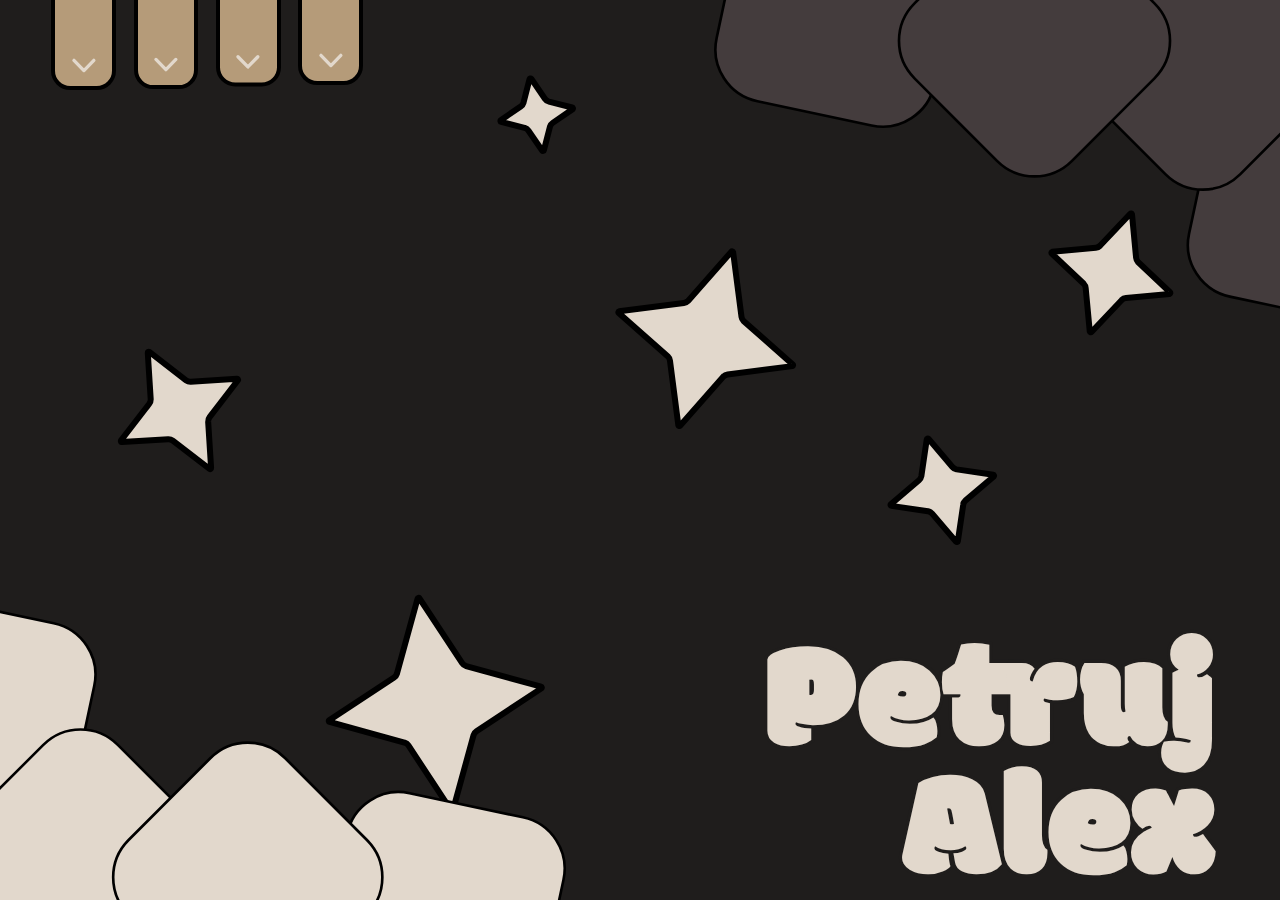
<file: index.html>
<!DOCTYPE html>
<html lang="en">
<head>
    <meta charset="UTF-8">
    <meta name="viewport" content="width=device-width, initial-scale=1.0, minimum-scale=1.0">
    <title>Title</title>
    <script src="https://code.jquery.com/jquery-3.6.0.min.js"></script>
    <link rel="stylesheet" href="https://cdnjs.cloudflare.com/ajax/libs/animate.css/4.1.1/animate.min.css" />
    <link rel="stylesheet" href="indexST.css">
    <link rel="preconnect" href="https://fonts.googleapis.com">
    <link rel="preconnect" href="https://fonts.gstatic.com" crossorigin>
    <link href="https://fonts.googleapis.com/css2?family=Modak&display=swap" rel="stylesheet">
</head>
<body>
<div class="stars">
    <svg width="1124" height="776" viewBox="0 0 1124 776" fill="none" xmlns="http://www.w3.org/2000/svg">
        <path d="M159.035 316.772C159.839 316.722 160.348 317.582 159.976 318.25L159.89 318.381L131.606 355.078C130.57 356.423 130.057 358.099 130.164 359.794L130.165 359.793L133.093 406.032C133.143 406.837 132.283 407.346 131.615 406.974L131.484 406.888L94.7867 378.604C93.5257 377.632 91.9741 377.121 90.3886 377.149L90.0718 377.163L43.8326 380.09C43.0284 380.141 42.5191 379.281 42.8908 378.612L42.9771 378.481L71.2608 341.784L71.2613 341.785C72.2331 340.524 72.7434 338.972 72.7151 337.387L72.7023 337.07L69.7747 290.83C69.7239 290.026 70.584 289.517 71.2526 289.889L71.3837 289.975L108.081 318.259C109.342 319.23 110.893 319.742 112.479 319.714L112.796 319.7L159.035 316.772Z" fill="#E2D8CC" stroke="black" stroke-width="6"/>
        <path d="M494.224 45.5226C495.004 45.7228 495.223 46.6982 494.663 47.2192L494.54 47.3172L474.696 60.8932C473.382 61.7921 472.417 63.1098 471.954 64.6263L471.868 64.932L465.898 88.2229C465.697 89.0034 464.722 89.222 464.201 88.6619L464.103 88.5393L450.527 68.6949C449.628 67.3811 448.31 66.4158 446.794 65.9529L446.488 65.8669L423.197 59.8968C422.417 59.6967 422.198 58.7213 422.758 58.2002L422.881 58.1023L442.725 44.5262C444.039 43.6274 445.004 42.3097 445.467 40.7932L445.553 40.4875L451.523 17.1966C451.723 16.416 452.699 16.1975 453.22 16.7576L453.318 16.8801L466.894 36.7245C467.793 38.0383 469.11 39.0036 470.627 39.4666L470.933 39.5525L494.224 45.5226Z" fill="#E2D8CC" stroke="black" stroke-width="6"/>
        <path class="smallstar" d="M915.216 502.76C916.013 502.878 916.332 503.825 915.829 504.402L915.718 504.512L887.616 528.408C886.323 529.508 885.474 531.041 885.227 532.72L885.226 532.72L879.852 569.215C879.735 570.012 878.788 570.332 878.211 569.829L878.101 569.717L854.205 541.616C853.173 540.403 851.762 539.581 850.205 539.279L849.892 539.225L813.398 533.852C812.601 533.734 812.281 532.787 812.784 532.21L812.896 532.1L840.997 508.204C842.21 507.173 843.032 505.761 843.334 504.205L843.387 503.892L848.761 467.397C848.878 466.6 849.826 466.281 850.402 466.783L850.513 466.895L874.409 494.997C875.44 496.209 876.852 497.032 878.408 497.333L878.721 497.387L915.216 502.76Z" fill="#E2D8CC" stroke="black" stroke-width="6"/>
        <path d="M1092.01 230.279C1092.6 230.832 1092.32 231.791 1091.57 231.975L1091.42 232.002L1047.92 236.095C1046.34 236.244 1044.86 236.929 1043.72 238.031L1043.49 238.257L1013.49 270.011C1012.93 270.597 1011.98 270.315 1011.79 269.572L1011.77 269.418L1007.67 225.922C1007.52 224.338 1006.84 222.854 1005.74 221.714L1005.51 221.491L973.756 191.487C973.17 190.933 973.452 189.974 974.194 189.79L974.349 189.764L1017.84 185.67C1019.43 185.521 1020.91 184.836 1022.05 183.735L1022.28 183.509L1052.28 151.754C1052.83 151.169 1053.79 151.45 1053.98 152.193L1054 152.348L1058.1 195.843C1058.25 197.428 1058.93 198.911 1060.03 200.051L1060.26 200.274L1092.01 230.279Z" fill="#E2D8CC" stroke="black" stroke-width="6"/>
        <path d="M653.385 189.706C653.918 189.102 654.886 189.35 655.096 190.085L655.128 190.239L663.501 254.919C663.706 256.498 664.442 257.957 665.583 259.058L665.817 259.273L714.756 302.383C715.361 302.916 715.113 303.884 714.377 304.094L714.223 304.126L649.544 312.499C647.965 312.704 646.506 313.44 645.405 314.581L645.19 314.815L645.189 314.815L602.079 363.754C601.546 364.359 600.578 364.111 600.368 363.375L600.336 363.221L591.963 298.542C591.759 296.963 591.022 295.504 589.881 294.403L589.648 294.187L540.708 251.077C540.104 250.544 540.352 249.576 541.087 249.366L541.241 249.334L605.921 240.961C607.5 240.757 608.959 240.02 610.06 238.879L610.275 238.646L653.385 189.706Z" fill="#E2D8CC" stroke="black" stroke-width="6"/>
        <path d="M463.051 624.617C463.828 624.831 464.029 625.81 463.46 626.321L463.336 626.417L398.463 669.155C397.134 670.031 396.145 671.332 395.655 672.84L395.564 673.145L374.965 748.049C374.751 748.826 373.772 749.028 373.261 748.459L373.165 748.334L330.427 683.462C329.551 682.132 328.25 681.143 326.742 680.654L326.437 680.563L251.533 659.963C250.756 659.75 250.554 658.771 251.123 658.259L251.248 658.164L316.12 615.426C317.45 614.55 318.439 613.249 318.928 611.741L319.019 611.436L339.619 536.531C339.832 535.754 340.811 535.553 341.323 536.122L341.419 536.246L384.156 601.119C385.032 602.448 386.333 603.437 387.841 603.927L388.146 604.018L463.051 624.617Z" fill="#E2D8CC" stroke="black" stroke-width="6"/>
    </svg>
</div>
<div class="links">
    <a href="projects.html" class="link">
        <h2>PROJECTS</h2>
        <svg width="48" height="50" viewBox="0 0 48 50" fill="none" xmlns="http://www.w3.org/2000/svg">
            <path d="M12 18.4755L24 30.7924L36 18.4755" stroke="#E2D8CC" stroke-width="4" stroke-linecap="round" stroke-linejoin="round"/>
        </svg>
    </a>
    <a href="contact.html" class="link">
        <h2>CONTACT</h2>
        <svg width="48" height="50" viewBox="0 0 48 50" fill="none" xmlns="http://www.w3.org/2000/svg">
            <path d="M12 18.4755L24 30.7924L36 18.4755" stroke="#E2D8CC" stroke-width="4" stroke-linecap="round" stroke-linejoin="round"/>
        </svg>
    </a>
    <a href="myself.html" class="link">
        <h2>MYSELF</h2>
        <svg width="48" height="50" viewBox="0 0 48 50" fill="none" xmlns="http://www.w3.org/2000/svg">
            <path d="M12 18.4755L24 30.7924L36 18.4755" stroke="#E2D8CC" stroke-width="4" stroke-linecap="round" stroke-linejoin="round"/>
        </svg>
    </a>
    <a href="inspirations.html" class="link">
        <h2>INSPO</h2>
        <svg width="48" height="50" viewBox="0 0 48 50" fill="none" xmlns="http://www.w3.org/2000/svg">
            <path d="M12 18.4755L24 30.7924L36 18.4755" stroke="#E2D8CC" stroke-width="4" stroke-linecap="round" stroke-linejoin="round"/>
        </svg>
    </a>
</div>
<div class="hillhold">
    <svg width="875" height="477" viewBox="0 0 875 477" fill="none" xmlns="http://www.w3.org/2000/svg">
        <rect x="-238.674" y="331.984" width="336" height="336" rx="80" transform="rotate(-78 -238.674 331.984)" fill="#E2D8CC" stroke="black" stroke-width="4"/>
        <rect x="-115.217" y="422.37" width="336" height="336" rx="80" transform="rotate(-45 -115.217 422.37)" fill="#E2D8CC" stroke="black" stroke-width="4"/>
        <rect x="474.112" y="626.77" width="336" height="336" rx="80" transform="rotate(-78 474.112 626.77)" fill="#E2D8CC" stroke="black" stroke-width="4"/>
        <rect x="138.783" y="442.37" width="336" height="336" rx="80" transform="rotate(-45 138.783 442.37)" fill="#E2D8CC" stroke="black" stroke-width="4"/>
    </svg>
</div>
<div class="hillhold2">
    <svg width="869" height="504" viewBox="0 0 869 504" fill="none" xmlns="http://www.w3.org/2000/svg">
        <rect x="1113.67" y="172.017" width="336" height="336" rx="80" transform="rotate(102 1113.67 172.017)" fill="#443C3D" stroke="black" stroke-width="4"/>
        <rect x="990.217" y="81.6305" width="336" height="336" rx="80" transform="rotate(135 990.217 81.6305)" fill="#443C3D" stroke="black" stroke-width="4"/>
        <rect x="400.888" y="-122.769" width="336" height="336" rx="80" transform="rotate(102 400.888 -122.769)" fill="#443C3D" stroke="black" stroke-width="4"/>
        <rect x="736.217" y="61.6305" width="336" height="336" rx="80" transform="rotate(135 736.217 61.6305)" fill="#443C3D" stroke="black" stroke-width="4"/>
    </svg>
</div>
<div class="name">
    <div class="textalign">
        <h1>Petruj Alex</h1>
    </div>
</div>
</body>
</html>
</file>
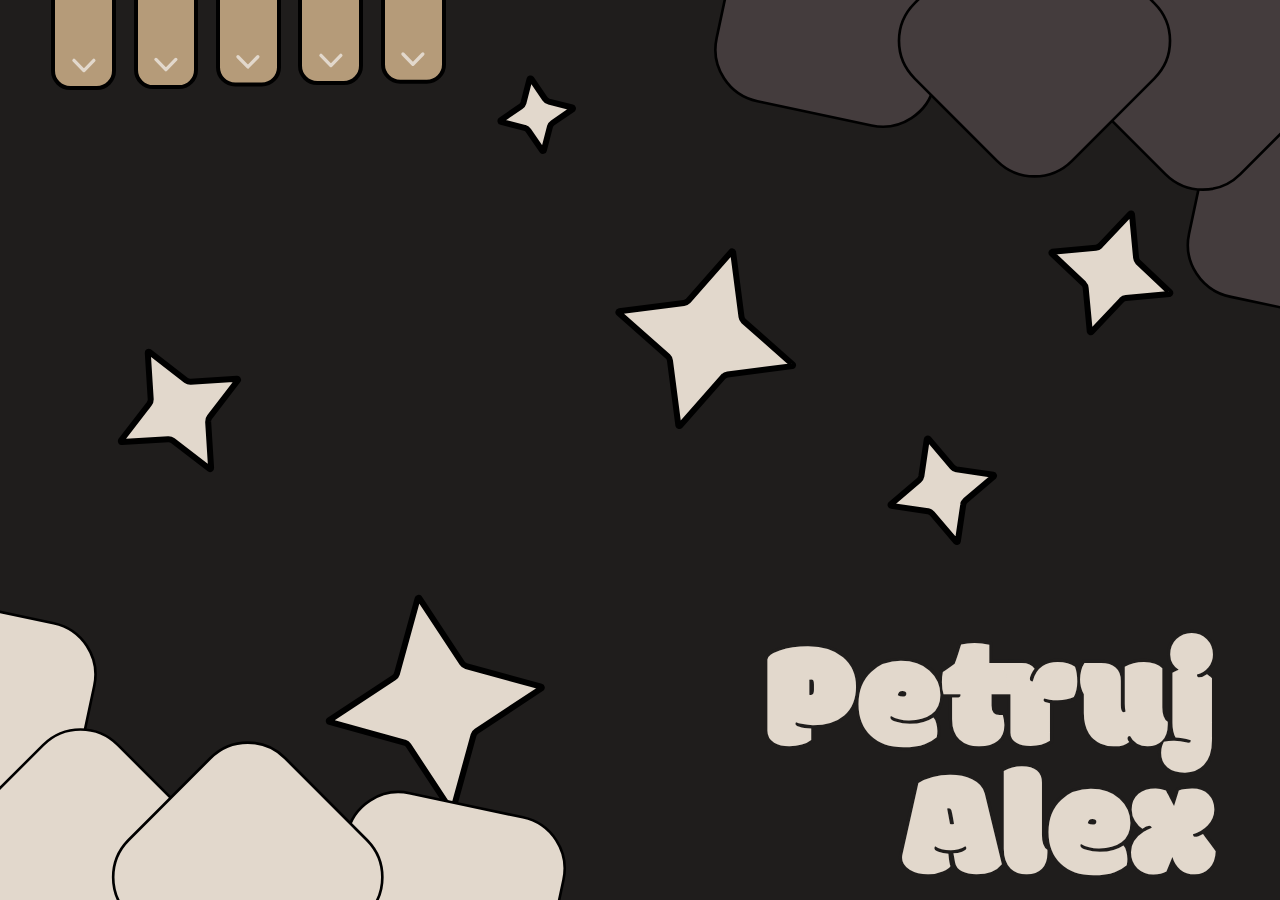
<file: Index.html>
<!DOCTYPE html>
<html lang="en">
<head>
    <meta charset="UTF-8">
    <meta name="viewport" content="width=device-width, initial-scale=1.0, minimum-scale=1.0">
    <title>Title</title>
    <script src="https://code.jquery.com/jquery-3.6.0.min.js"></script>
    <link rel="stylesheet" href="https://cdnjs.cloudflare.com/ajax/libs/animate.css/4.1.1/animate.min.css" />
    <link rel="stylesheet" href="indexST.css">
    <link rel="preconnect" href="https://fonts.googleapis.com">
    <link rel="preconnect" href="https://fonts.gstatic.com" crossorigin>
    <link href="https://fonts.googleapis.com/css2?family=Modak&display=swap" rel="stylesheet">
</head>
<body>
<div class="stars">
    <svg width="1124" height="776" viewBox="0 0 1124 776" fill="none" xmlns="http://www.w3.org/2000/svg">
        <path d="M159.035 316.772C159.839 316.722 160.348 317.582 159.976 318.25L159.89 318.381L131.606 355.078C130.57 356.423 130.057 358.099 130.164 359.794L130.165 359.793L133.093 406.032C133.143 406.837 132.283 407.346 131.615 406.974L131.484 406.888L94.7867 378.604C93.5257 377.632 91.9741 377.121 90.3886 377.149L90.0718 377.163L43.8326 380.09C43.0284 380.141 42.5191 379.281 42.8908 378.612L42.9771 378.481L71.2608 341.784L71.2613 341.785C72.2331 340.524 72.7434 338.972 72.7151 337.387L72.7023 337.07L69.7747 290.83C69.7239 290.026 70.584 289.517 71.2526 289.889L71.3837 289.975L108.081 318.259C109.342 319.23 110.893 319.742 112.479 319.714L112.796 319.7L159.035 316.772Z" fill="#E2D8CC" stroke="black" stroke-width="6"/>
        <path d="M494.224 45.5226C495.004 45.7228 495.223 46.6982 494.663 47.2192L494.54 47.3172L474.696 60.8932C473.382 61.7921 472.417 63.1098 471.954 64.6263L471.868 64.932L465.898 88.2229C465.697 89.0034 464.722 89.222 464.201 88.6619L464.103 88.5393L450.527 68.6949C449.628 67.3811 448.31 66.4158 446.794 65.9529L446.488 65.8669L423.197 59.8968C422.417 59.6967 422.198 58.7213 422.758 58.2002L422.881 58.1023L442.725 44.5262C444.039 43.6274 445.004 42.3097 445.467 40.7932L445.553 40.4875L451.523 17.1966C451.723 16.416 452.699 16.1975 453.22 16.7576L453.318 16.8801L466.894 36.7245C467.793 38.0383 469.11 39.0036 470.627 39.4666L470.933 39.5525L494.224 45.5226Z" fill="#E2D8CC" stroke="black" stroke-width="6"/>
        <path class="smallstar" d="M915.216 502.76C916.013 502.878 916.332 503.825 915.829 504.402L915.718 504.512L887.616 528.408C886.323 529.508 885.474 531.041 885.227 532.72L885.226 532.72L879.852 569.215C879.735 570.012 878.788 570.332 878.211 569.829L878.101 569.717L854.205 541.616C853.173 540.403 851.762 539.581 850.205 539.279L849.892 539.225L813.398 533.852C812.601 533.734 812.281 532.787 812.784 532.21L812.896 532.1L840.997 508.204C842.21 507.173 843.032 505.761 843.334 504.205L843.387 503.892L848.761 467.397C848.878 466.6 849.826 466.281 850.402 466.783L850.513 466.895L874.409 494.997C875.44 496.209 876.852 497.032 878.408 497.333L878.721 497.387L915.216 502.76Z" fill="#E2D8CC" stroke="black" stroke-width="6"/>
        <path d="M1092.01 230.279C1092.6 230.832 1092.32 231.791 1091.57 231.975L1091.42 232.002L1047.92 236.095C1046.34 236.244 1044.86 236.929 1043.72 238.031L1043.49 238.257L1013.49 270.011C1012.93 270.597 1011.98 270.315 1011.79 269.572L1011.77 269.418L1007.67 225.922C1007.52 224.338 1006.84 222.854 1005.74 221.714L1005.51 221.491L973.756 191.487C973.17 190.933 973.452 189.974 974.194 189.79L974.349 189.764L1017.84 185.67C1019.43 185.521 1020.91 184.836 1022.05 183.735L1022.28 183.509L1052.28 151.754C1052.83 151.169 1053.79 151.45 1053.98 152.193L1054 152.348L1058.1 195.843C1058.25 197.428 1058.93 198.911 1060.03 200.051L1060.26 200.274L1092.01 230.279Z" fill="#E2D8CC" stroke="black" stroke-width="6"/>
        <path d="M653.385 189.706C653.918 189.102 654.886 189.35 655.096 190.085L655.128 190.239L663.501 254.919C663.706 256.498 664.442 257.957 665.583 259.058L665.817 259.273L714.756 302.383C715.361 302.916 715.113 303.884 714.377 304.094L714.223 304.126L649.544 312.499C647.965 312.704 646.506 313.44 645.405 314.581L645.19 314.815L645.189 314.815L602.079 363.754C601.546 364.359 600.578 364.111 600.368 363.375L600.336 363.221L591.963 298.542C591.759 296.963 591.022 295.504 589.881 294.403L589.648 294.187L540.708 251.077C540.104 250.544 540.352 249.576 541.087 249.366L541.241 249.334L605.921 240.961C607.5 240.757 608.959 240.02 610.06 238.879L610.275 238.646L653.385 189.706Z" fill="#E2D8CC" stroke="black" stroke-width="6"/>
        <path d="M463.051 624.617C463.828 624.831 464.029 625.81 463.46 626.321L463.336 626.417L398.463 669.155C397.134 670.031 396.145 671.332 395.655 672.84L395.564 673.145L374.965 748.049C374.751 748.826 373.772 749.028 373.261 748.459L373.165 748.334L330.427 683.462C329.551 682.132 328.25 681.143 326.742 680.654L326.437 680.563L251.533 659.963C250.756 659.75 250.554 658.771 251.123 658.259L251.248 658.164L316.12 615.426C317.45 614.55 318.439 613.249 318.928 611.741L319.019 611.436L339.619 536.531C339.832 535.754 340.811 535.553 341.323 536.122L341.419 536.246L384.156 601.119C385.032 602.448 386.333 603.437 387.841 603.927L388.146 604.018L463.051 624.617Z" fill="#E2D8CC" stroke="black" stroke-width="6"/>
    </svg>
</div>
<div class="links">
    <a href="Projects.html" class="link">
        <h2>PROJECTS</h2>
        <svg width="48" height="50" viewBox="0 0 48 50" fill="none" xmlns="http://www.w3.org/2000/svg">
            <path d="M12 18.4755L24 30.7924L36 18.4755" stroke="#E2D8CC" stroke-width="4" stroke-linecap="round" stroke-linejoin="round"/>
        </svg>
    </a>
    <a href="Contact.html" class="link">
        <h2>CONTACT</h2>
        <svg width="48" height="50" viewBox="0 0 48 50" fill="none" xmlns="http://www.w3.org/2000/svg">
            <path d="M12 18.4755L24 30.7924L36 18.4755" stroke="#E2D8CC" stroke-width="4" stroke-linecap="round" stroke-linejoin="round"/>
        </svg>
    </a>
    <a href="Myself.html" class="link">
        <h2>MYSELF</h2>
        <svg width="48" height="50" viewBox="0 0 48 50" fill="none" xmlns="http://www.w3.org/2000/svg">
            <path d="M12 18.4755L24 30.7924L36 18.4755" stroke="#E2D8CC" stroke-width="4" stroke-linecap="round" stroke-linejoin="round"/>
        </svg>
    </a>
    <a href="Inspirations.html" class="link">
        <h2>INSPO</h2>
        <svg width="48" height="50" viewBox="0 0 48 50" fill="none" xmlns="http://www.w3.org/2000/svg">
            <path d="M12 18.4755L24 30.7924L36 18.4755" stroke="#E2D8CC" stroke-width="4" stroke-linecap="round" stroke-linejoin="round"/>
        </svg>
    </a>
    <a class="link">
        <h2>CRED</h2>
        <svg width="48" height="50" viewBox="0 0 48 50" fill="none" xmlns="http://www.w3.org/2000/svg">
            <path d="M12 18.4755L24 30.7924L36 18.4755" stroke="#E2D8CC" stroke-width="4" stroke-linecap="round" stroke-linejoin="round"/>
        </svg>
    </a>
</div>
<div class="hillhold">
    <svg width="875" height="477" viewBox="0 0 875 477" fill="none" xmlns="http://www.w3.org/2000/svg">
        <rect x="-238.674" y="331.984" width="336" height="336" rx="80" transform="rotate(-78 -238.674 331.984)" fill="#E2D8CC" stroke="black" stroke-width="4"/>
        <rect x="-115.217" y="422.37" width="336" height="336" rx="80" transform="rotate(-45 -115.217 422.37)" fill="#E2D8CC" stroke="black" stroke-width="4"/>
        <rect x="474.112" y="626.77" width="336" height="336" rx="80" transform="rotate(-78 474.112 626.77)" fill="#E2D8CC" stroke="black" stroke-width="4"/>
        <rect x="138.783" y="442.37" width="336" height="336" rx="80" transform="rotate(-45 138.783 442.37)" fill="#E2D8CC" stroke="black" stroke-width="4"/>
    </svg>
</div>
<div class="hillhold2">
    <svg width="869" height="504" viewBox="0 0 869 504" fill="none" xmlns="http://www.w3.org/2000/svg">
        <rect x="1113.67" y="172.017" width="336" height="336" rx="80" transform="rotate(102 1113.67 172.017)" fill="#443C3D" stroke="black" stroke-width="4"/>
        <rect x="990.217" y="81.6305" width="336" height="336" rx="80" transform="rotate(135 990.217 81.6305)" fill="#443C3D" stroke="black" stroke-width="4"/>
        <rect x="400.888" y="-122.769" width="336" height="336" rx="80" transform="rotate(102 400.888 -122.769)" fill="#443C3D" stroke="black" stroke-width="4"/>
        <rect x="736.217" y="61.6305" width="336" height="336" rx="80" transform="rotate(135 736.217 61.6305)" fill="#443C3D" stroke="black" stroke-width="4"/>
    </svg>
</div>
<div class="name">
    <div class="textalign">
        <h1>Petruj Alex</h1>
    </div>
</div>
</body>
</html>
</file>
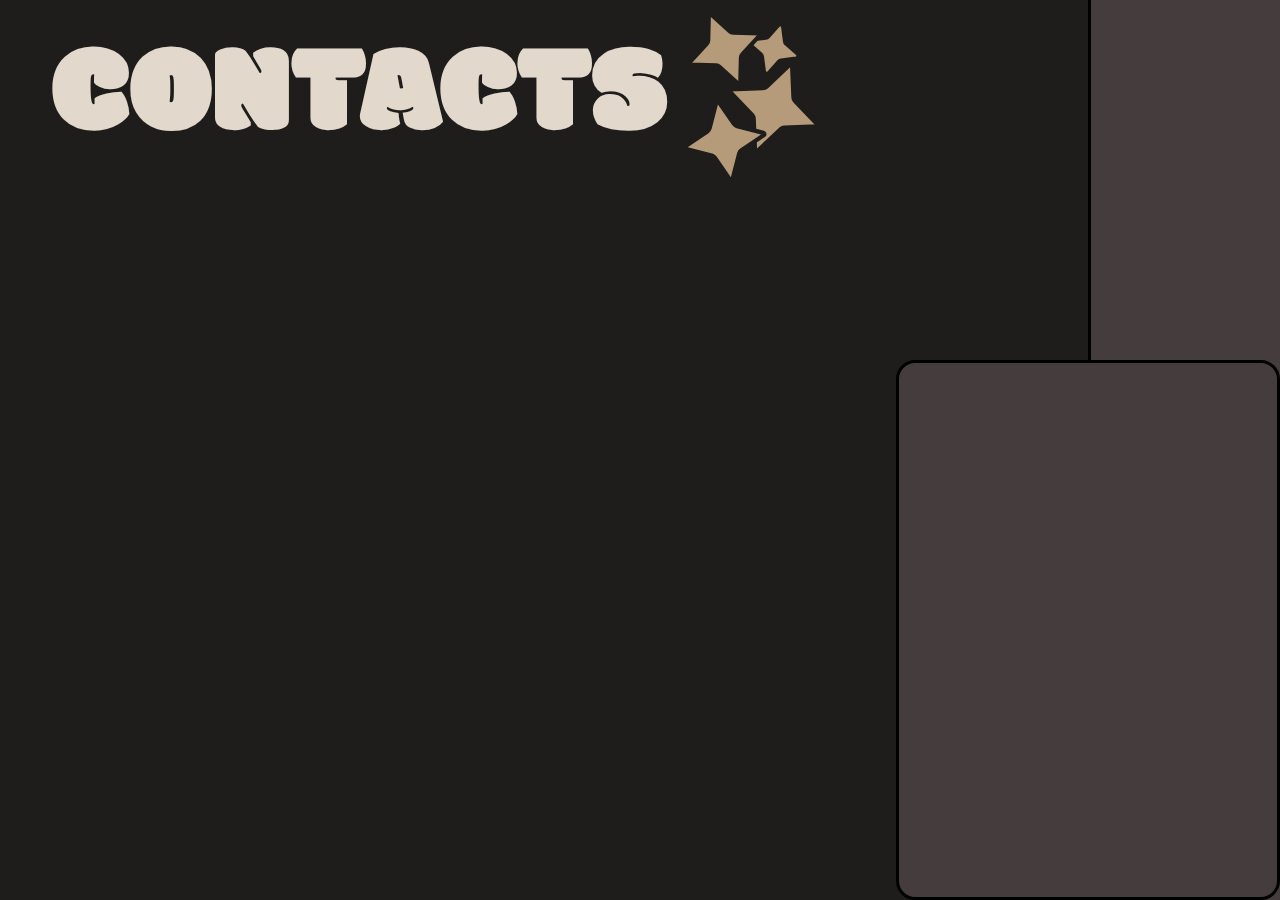
<file: Contact.html>
<!DOCTYPE html>
<html lang="en">
<head>
    <meta charset="UTF-8">
    <meta name="viewport" content="width=device-width, initial-scale=1.0, minimum-scale=1.0">
    <title>Title</title>
    <script src="https://code.jquery.com/jquery-3.6.0.min.js"></script>
    <link rel="stylesheet" href="https://cdnjs.cloudflare.com/ajax/libs/animate.css/4.1.1/animate.min.css" />
    <link rel="stylesheet" href="ContactST.css">
    <link rel="preconnect" href="https://fonts.googleapis.com">
    <link rel="preconnect" href="https://fonts.gstatic.com" crossorigin>
    <link href="https://fonts.googleapis.com/css2?family=Modak&display=swap" rel="stylesheet">
</head>
<body>
    <div class="rightborder"></div>
    <div class="cube"></div>
    <div class="heading">
        <h1>
            CONTACTS
        </h1>
        <img class="stars" src="iamges/Stargroup.svg" alt="Stars">
    </div>
</body>
</html>
</file>
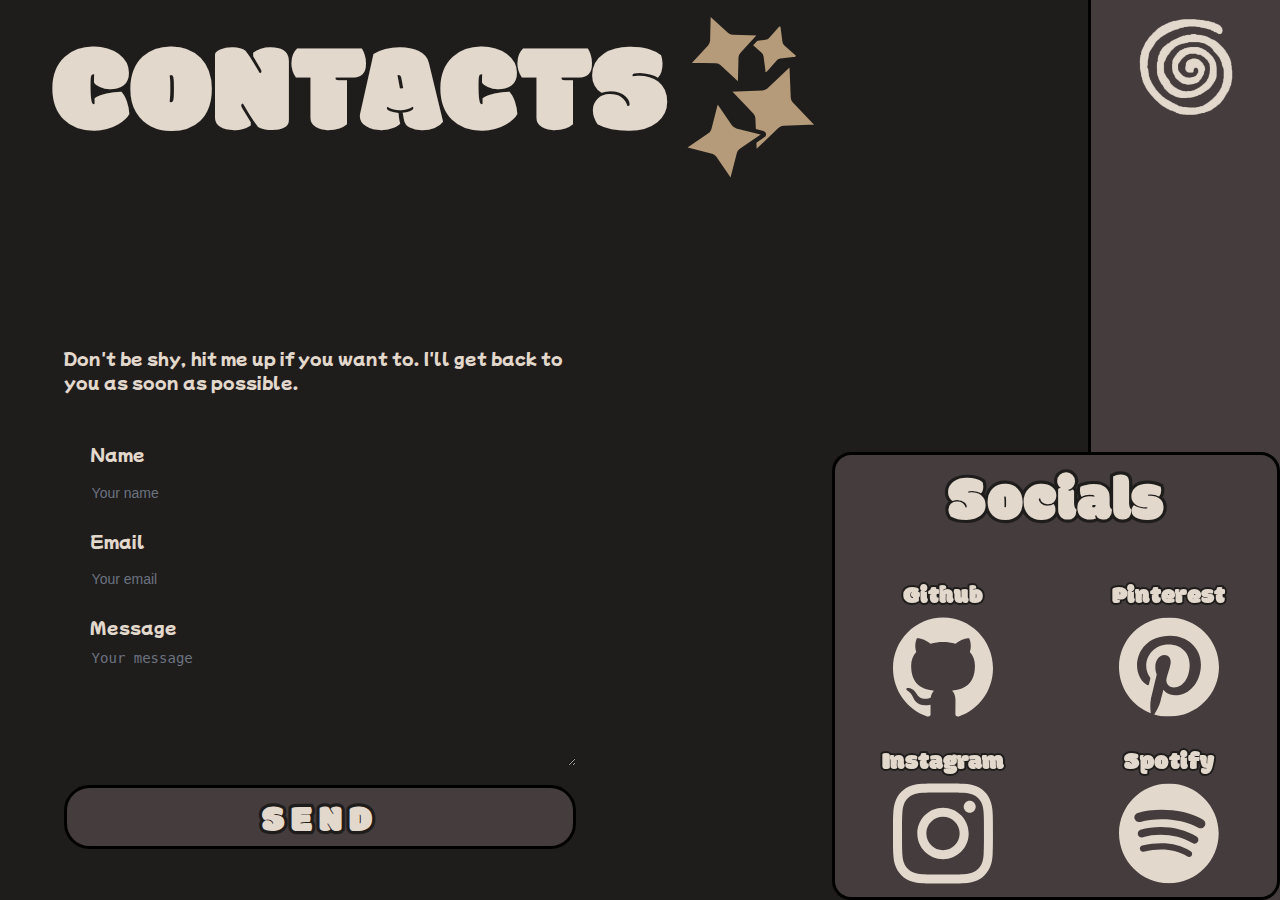
<file: contact.html>
<!DOCTYPE html>
<html lang="en">
<head>
    <meta charset="UTF-8">
    <meta name="viewport" content="width=device-width, initial-scale=1.0, minimum-scale=1.0">
    <title>Title</title>
    <script src="https://code.jquery.com/jquery-3.6.0.min.js"></script>
    <link rel="stylesheet" href="https://cdnjs.cloudflare.com/ajax/libs/animate.css/4.1.1/animate.min.css" />
    <link rel="stylesheet" href="contactST.css">
    <link rel="preconnect" href="https://fonts.googleapis.com">
    <link rel="preconnect" href="https://fonts.gstatic.com" crossorigin>
    <link href="https://fonts.googleapis.com/css2?family=Modak&display=swap" rel="stylesheet">
    <link href="https://fonts.googleapis.com/css2?family=Mochiy+Pop+One&display=swap" rel="stylesheet">
</head>
<body>
<div class="rightborder">
    <a href="index.html">
        <img src="images/spiral.png" height="736" width="736"/>
    </a>
</div>
<div class="cube">
    <h2>
        Socials
    </h2>
    <div class="linkholder">
        <div class="icontext">
            <h3>Github</h3>
            <img src="images/Git-icon.svg" height="200" width="200" onclick="window.location.href='https://github.com/Izitaooo'" style="cursor: pointer;" />
        </div>
        <div class="icontext">
            <h3>Pinterest</h3>
            <img src="images/Pin-icon.svg" height="200" width="200" onclick="window.location.href='https://cz.pinterest.com/Izitaoo/'" style="cursor: pointer;" />
        </div>
    </div>
    <div class="linkholder2">
        <div class="icontext">
            <h3>Instagram</h3>
            <img src="images/Insta-icon.svg" height="200" width="200" onclick="window.location.href='https://www.instagram.com/onizuro_o/'" style="cursor: pointer;" />
        </div>
        <div class="icontext">
            <h3>Spotify</h3>
            <img src="images/Spot-icon.svg" height="200" width="200" onclick="window.location.href='https://open.spotify.com/user/thealinek?si=2bbf4ffd82f34617'" style="cursor: pointer;" />
        </div>
    </div>
</div>
<div class="heading">
    <h1>
        CONTACTS
    </h1>
    <svg class="stars" width="210" height="230" viewBox="0 0 210 230" fill="none" xmlns="http://www.w3.org/2000/svg">
        <path d="M132.539 30.2865C133.916 28.7245 136.454 29.4386 136.862 31.4223L136.895 31.6182L139.109 48.7198C139.27 49.9602 139.848 51.1058 140.744 51.9709L140.928 52.1402L153.867 63.5387C155.429 64.9149 154.715 67.4531 152.732 67.8614L152.536 67.8944L135.434 70.1083C134.194 70.2689 133.048 70.8473 132.183 71.7439L132.014 71.927L120.615 84.8668C119.239 86.4288 116.701 85.7147 116.293 83.7311L116.26 83.5351L114.046 66.4336C113.885 65.1932 113.307 64.0475 112.41 63.1825L112.227 63.0131L99.2872 51.6146C97.7252 50.2385 98.4393 47.7003 100.423 47.292L100.619 47.259L117.72 45.0451C118.961 44.8844 120.106 44.306 120.972 43.4095L121.141 43.2264L132.539 30.2865Z" fill="#B59B79" stroke="#1F1D1C" stroke-width="3"/>
        <path d="M145.785 75.6874C146.689 74.8255 148.17 75.3851 148.31 76.5925L148.319 76.711L149.88 114.322C149.942 115.799 150.504 117.207 151.471 118.318L151.669 118.536L177.639 145.786C178.501 146.69 177.941 148.17 176.734 148.31L176.616 148.319L139.005 149.881C137.528 149.942 136.119 150.505 135.009 151.471L134.791 151.67L107.541 177.64C106.636 178.502 105.156 177.942 105.016 176.735L105.007 176.616L103.446 139.006C103.384 137.529 102.821 136.12 101.855 135.009L101.657 134.791L75.6866 107.541C74.8246 106.637 75.3843 105.157 76.5917 105.017L76.7102 105.008L114.321 103.446C115.798 103.385 117.206 102.822 118.317 101.856L118.535 101.658L145.785 75.6874Z" fill="#B59B79" stroke="#1F1D1C" stroke-width="5"/>
        <path d="M51.074 17.5936C51.104 16.3446 52.5463 15.6938 53.499 16.4486L53.5892 16.526L75.4508 36.6448C76.5385 37.6457 77.9324 38.2438 79.4012 38.3459L79.6957 38.3599L109.397 39.0739C110.646 39.104 111.297 40.5463 110.542 41.499L110.465 41.5892L90.3461 63.4508C89.3453 64.5385 88.7472 65.9324 88.6451 67.4012L88.6311 67.6957L87.917 97.3973C87.887 98.6463 86.4447 99.2972 85.4919 98.5424L85.4018 98.465L63.5402 78.3461C62.4525 77.3453 61.0585 76.7472 59.5898 76.6451L59.2953 76.6311L29.5936 75.917C28.3446 75.887 27.6938 74.4446 28.4486 73.4919L28.526 73.4018L48.6448 51.5402C49.6457 50.4525 50.2438 49.0585 50.3459 47.5898L50.3599 47.2953L51.074 17.5936Z" fill="#B59B79" stroke="#1F1D1C" stroke-width="5"/>
        <path d="M23.8096 174.702C22.5994 174.392 22.2897 172.84 23.2394 172.081L23.3351 172.011L49.4144 154.169C50.6344 153.335 51.5315 152.111 51.9615 150.703L52.0412 150.418L59.8872 119.809C60.1974 118.599 61.7492 118.289 62.5077 119.239L62.5781 119.335L80.4198 145.414C81.2544 146.634 82.4783 147.531 83.8864 147.961L84.1712 148.041L114.78 155.887C115.99 156.197 116.3 157.749 115.35 158.507L115.254 158.578L89.1751 176.419C87.9551 177.254 87.058 178.478 86.628 179.886L86.5483 180.171L78.7023 210.779C78.3921 211.99 76.8403 212.299 76.0818 211.35L76.0114 211.254L58.1697 185.175C57.3351 183.955 56.1112 183.058 54.7031 182.628L54.4183 182.548L23.8096 174.702Z" fill="#B59B79" stroke="#1F1D1C" stroke-width="5"/>
    </svg>
</div>
<section class="contact-section">
    <div class="contact-intro">
        <p>
            Don't be shy, hit me up if you want to. I'll get back to you as soon as possible.
        </p>
    </div>

    <form class="contact-form" action="https://api.web3forms.com/submit" method="POST">

        <input type="hidden" name="access_key" value="806cf303-eadf-44f5-b1cc-438f31286470" />
        <input type="hidden" name="subject" value="New Contact Form Submission from Web3Forms" />
        <input type="hidden" name="from_name" value="My Website Portfolio2025" />
        <!-- More custom ization options available in the docs: https://docs.web3forms.com -->

        <div class="form-group-container">
            <div class="form-group">
                <label for="name" class="form-label">Name</label>
                <input id="name" name="name" class="form-input" placeholder="Your name" type="text" />
            </div>
            <div class="form-group">
                <label for="email">Email</label>
                <input id="email" name="email" class="form-input" placeholder="Your email" type="email" required/>
            </div>
            <div class="form-group">
                <label for="message">Message</label>
                <textarea class="form-textarea" id="message" name="message" placeholder="Your message" required></textarea>
            </div>
        </div>
        <button class="form-submit" type="submit">SEND</button>
    </form>
</section>
</body>
</html>
</file>
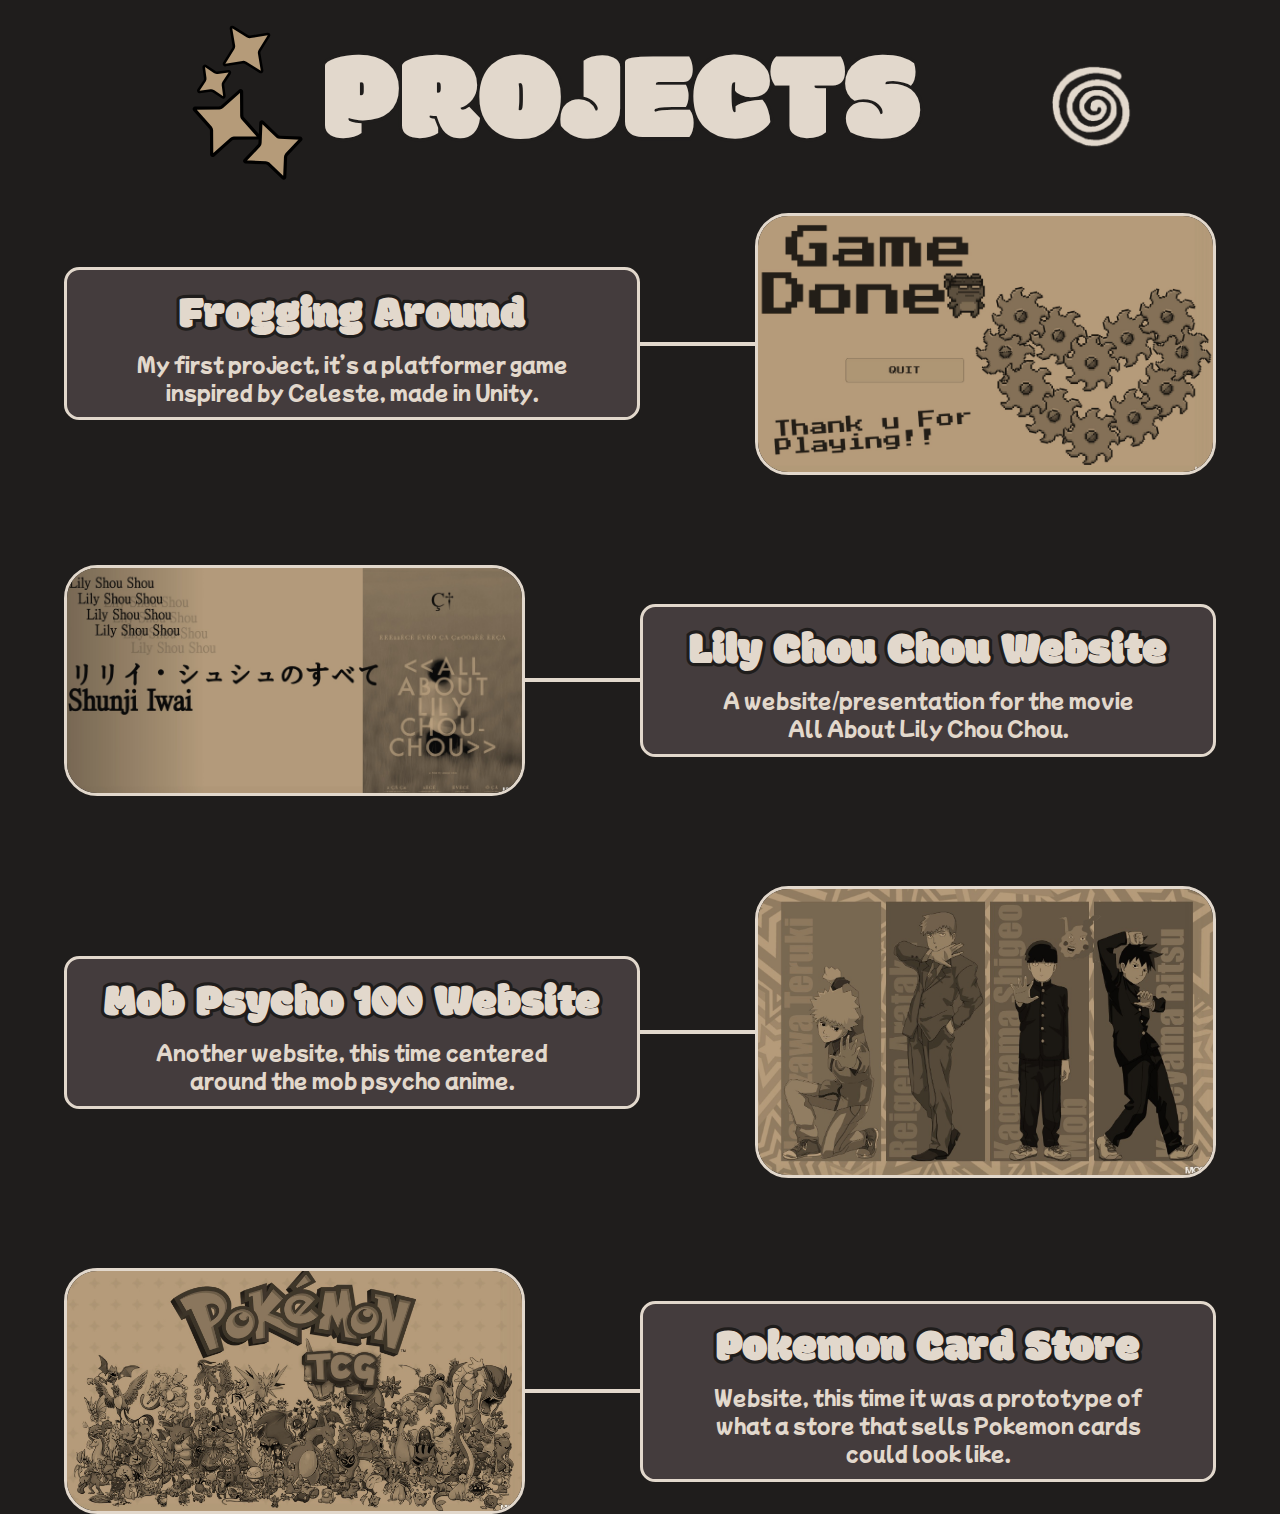
<file: Projects.html>
<!DOCTYPE html>
<html lang="en">
<head>
    <meta charset="UTF-8">
    <meta name="viewport" content="width=device-width, initial-scale=1.0, minimum-scale=1.0">
    <title>Title</title>
    <link rel="stylesheet" href="projectST.css">
    <script src="https://code.jquery.com/jquery-3.6.0.min.js"></script>
    <link rel="stylesheet" href="https://cdnjs.cloudflare.com/ajax/libs/animate.css/4.1.1/animate.min.css" />
    <link rel="preconnect" href="https://fonts.googleapis.com">
    <link rel="preconnect" href="https://fonts.gstatic.com" crossorigin>
    <link href="https://fonts.googleapis.com/css2?family=Modak&display=swap" rel="stylesheet">
    <link href="https://fonts.googleapis.com/css2?family=Mochiy+Pop+One&display=swap" rel="stylesheet">
</head>
<body>
<div class="header">
    <img class="starpic" src="iamges/Starsies.svg" alt="Starsies">
    <h1>
        PROJECTS
    </h1>
    <a href="Index.html">
        <img src="iamges/spiral.png" height="736" width="736"/>
    </a>
</div>
<div  class="fullbox">
    <div class="rightie">
        <div class="info">
            <h2>Frogging Around</h2>
            <p>My first project, it’s a platformer game
                inspired by Celeste, made in Unity.</p>
        </div>
        <div class="line"></div>
        <img src="iamges/MOSHED-2025-5-4-22-36-50.jpg" height="1151" width="2048"/>
    </div>
    <div class="leftie">
        <img src="iamges/MOSHED-2025-5-4-22-37-1.jpg" height="941" width="1900"/>
        <div class="line"></div>
        <div class="info">
            <h2>Lily Chou Chou Website</h2>
            <p>A website/presentation for the movie
                All About Lily Chou Chou.</p>
        </div>
    </div>
    <div class="rightie">
        <div class="info">
            <h2>Mob Psycho 100 Website</h2>
            <p>Another website, this time centered
                around the mob psycho anime.</p>
        </div>
        <div class="line"></div>
        <img src="iamges/MOSHED-2025-5-4-22-59-15.jpg" height="833" width="1322"/>
    </div>
    <div class="leftie">
        <img src="iamges/MOSHED-2025-5-4-23-0-18.jpg" height="916" width="1738"/>
        <div class="line"></div>
        <div class="info">
            <h2>Pokemon Card Store</h2>
            <p>Website, this time it was a prototype of what a
                store that sells Pokemon cards could look like.</p>
        </div>
    </div>
</div>
</body>
</html>
</file>
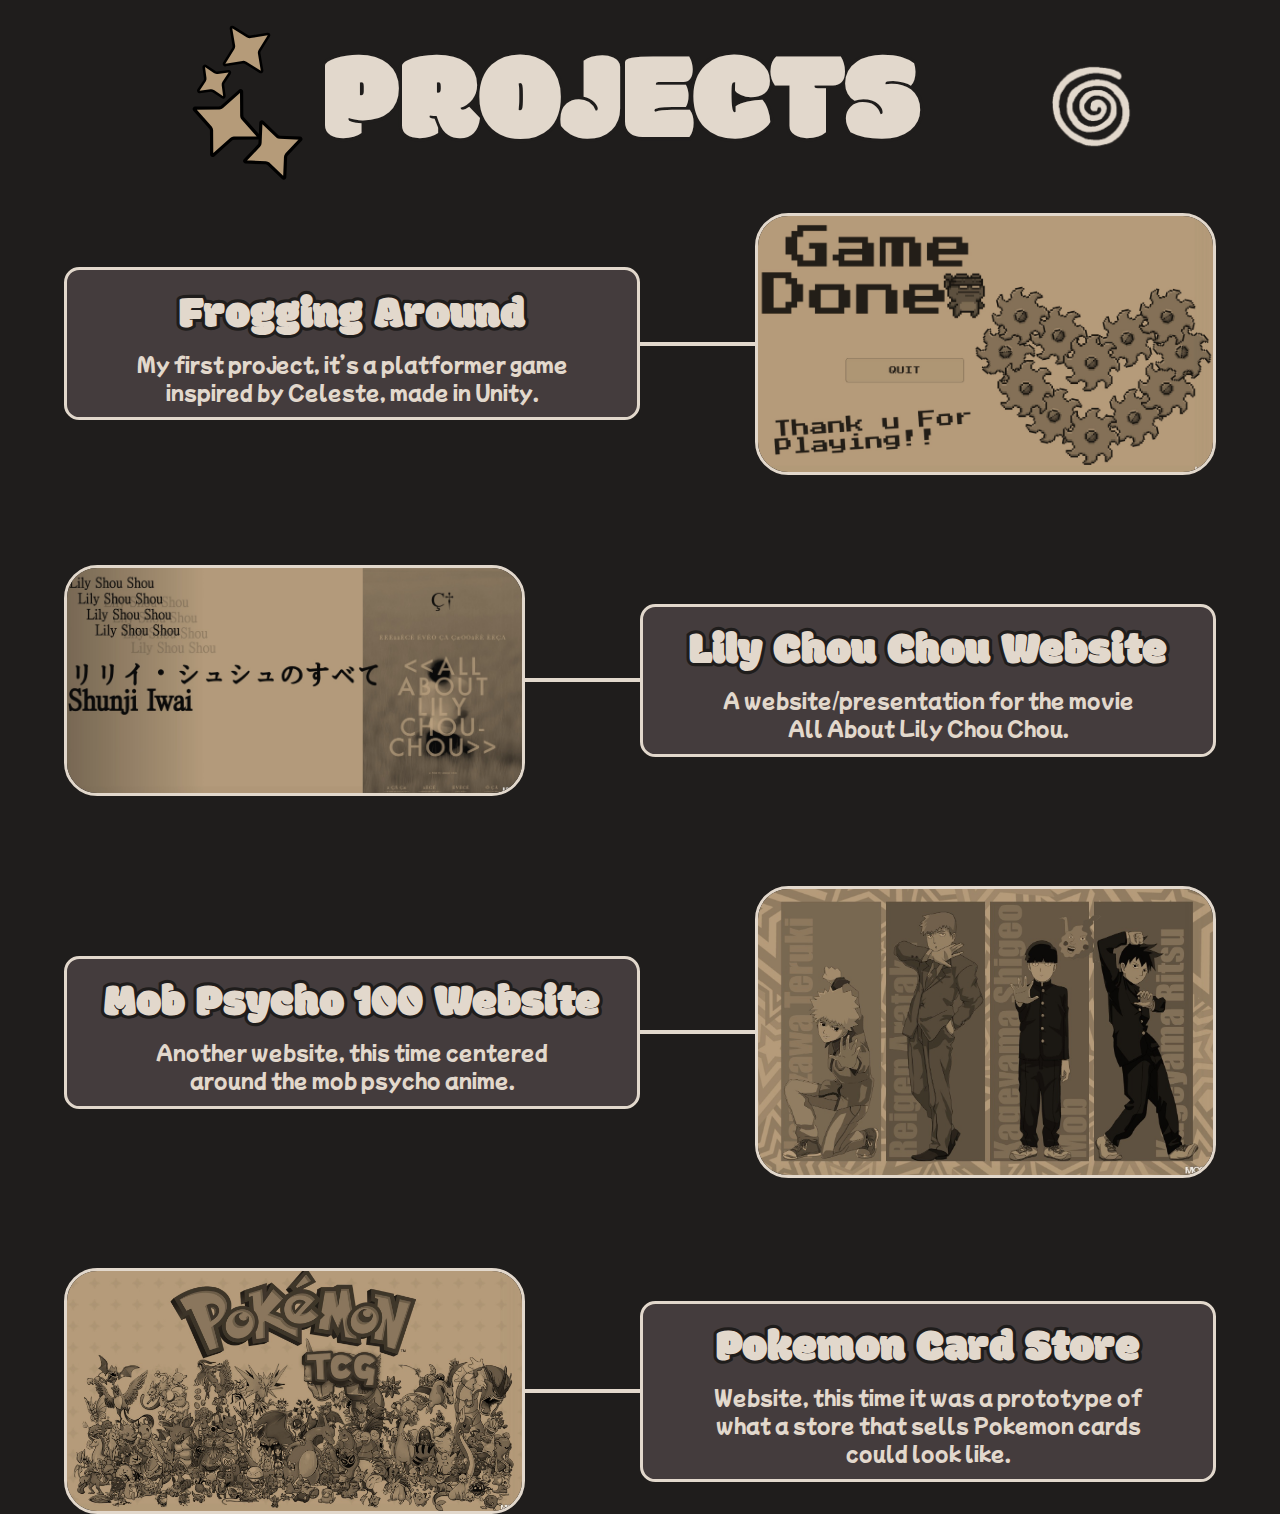
<file: projects.html>
<!DOCTYPE html>
<html lang="en">
<head>
    <meta charset="UTF-8">
    <meta name="viewport" content="width=device-width, initial-scale=1.0, minimum-scale=1.0">
    <title>Title</title>
    <link rel="stylesheet" href="projectST.css">
    <script src="https://code.jquery.com/jquery-3.6.0.min.js"></script>
    <link rel="stylesheet" href="https://cdnjs.cloudflare.com/ajax/libs/animate.css/4.1.1/animate.min.css" />
    <link rel="preconnect" href="https://fonts.googleapis.com">
    <link rel="preconnect" href="https://fonts.gstatic.com" crossorigin>
    <link href="https://fonts.googleapis.com/css2?family=Modak&display=swap" rel="stylesheet">
    <link href="https://fonts.googleapis.com/css2?family=Mochiy+Pop+One&display=swap" rel="stylesheet">
</head>
<body>
<div class="header">
    <img class="starpic" src="images/Starsies.svg" alt="Starsies">
    <h1>
        PROJECTS
    </h1>
    <a href="index.html">
        <img src="images/spiral.png" height="736" width="736"/>
    </a>
</div>
<div  class="fullbox">
    <div class="rightie">
        <div class="info">
            <h2>Frogging Around</h2>
            <p>My first project, it’s a platformer game
                inspired by Celeste, made in Unity.</p>
        </div>
        <div class="line"></div>
        <img src="images/MOSHED-2025-5-4-22-36-50.jpg" height="1151" width="2048"/>
    </div>
    <div class="leftie">
        <img src="images/MOSHED-2025-5-4-22-37-1.jpg" height="941" width="1900"/>
        <div class="line"></div>
        <div class="info">
            <h2>Lily Chou Chou Website</h2>
            <p>A website/presentation for the movie
                All About Lily Chou Chou.</p>
        </div>
    </div>
    <div class="rightie">
        <div class="info">
            <h2>Mob Psycho 100 Website</h2>
            <p>Another website, this time centered
                around the mob psycho anime.</p>
        </div>
        <div class="line"></div>
        <img src="images/MOSHED-2025-5-4-22-59-15.jpg" height="833" width="1322"/>
    </div>
    <div class="leftie">
        <img src="images/MOSHED-2025-5-4-23-0-18.jpg" height="916" width="1738"/>
        <div class="line"></div>
        <div class="info">
            <h2>Pokemon Card Store</h2>
            <p>Website, this time it was a prototype of what a
                store that sells Pokemon cards could look like.</p>
        </div>
    </div>
</div>
</body>
</html>
</file>
<file: indexST.css>
html,
body {
    margin: 0;
    padding: 0;

}
body {
    background: #1F1D1C;
}

* {
    margin: 0;
    box-sizing: border-box;
}

::selection {
    background-color: #D4B17A;
}

a {
    text-decoration: none;
}

.name {
    display: flex;
    justify-content: flex-end;
    align-items: flex-end;
    position: absolute;
    width: 100%;
    height: 100%;
    line-height: 10vw;
    left: -5%;
    overflow: hidden;
    z-index: -1;
}

.name h1{
    font-family: 'Modak';
    font-weight: 400;
    color: #E2D8CC;
    -webkit-text-stroke: 0.5vw #1F1D1C;
    paint-order: stroke fill;
    font-size: clamp(2.5rem, 12vw, 15rem);
    text-align: end;
}

.textalign {
    width: 40%;
    position: fixed;
    bottom: 0;
}

.hillhold {
    position:fixed;
    bottom: 0;
    width: clamp(30%, 45%, 100%);
}

.hillhold svg {
    width: 100%;
    height: auto;
    display: block;
}

.hillhold2 {
    position:fixed;
    top: 0;
    right: 0;
    width: clamp(30%, 45%, 100%);
}

.hillhold2 svg {
    width: 100%;
    height: auto;
    display: block;
}

.stars {
    position:fixed;
    width: 100vw;
    height: 100vh;
    display: flex;
    justify-content: center;
    align-items: center;
    z-index: -1;
}

.smallstar {
    transform: translateY(0);
}

.links {
    display: flex;
    gap: 3.5%;
    position: fixed;
    left: 4vw;
    height: 50%;
    width:  39vw;
}

.link {
    background-color: #B59B79;
    border-radius: 1.5vw;
    height: 100%;
    width: 13%;
    display: flex;
    flex-direction: column;
    align-items: center;
    justify-content: space-between;
    border: 0.5vh solid black;
    transition: transform 0.6s ease;
    cursor: pointer;
    transform: translateY(-80%);
}

.link svg {
    width: 70%;
    height: auto;
}

.link:nth-of-type(2) {
    height: 90%;
    transform: translateY(-78%);
}

.link:nth-of-type(3) {
    height: 80%;
    transform: translateY(-76%);
}

.link:nth-of-type(4) {
    height: 70%;
    transform: translateY(-73%);
}

.link:nth-of-type(5) {
    height: 60%;
    transform: translateY(-69%);
}

.link:hover {
    transform: translateY(0);
}

@media (pointer:coarse) {
    .link {
        transform: translateY(0);
    }

    .link:nth-of-type(2) {
        transform: translateY(0);
    }

    .link:nth-of-type(3) {
        transform: translateY(0);
    }

    .link:nth-of-type(4) {
        transform: translateY(0);
    }

    .link:nth-of-type(5) {
        transform: translateY(0);
    }
}

.transformation {
    transition-property: transform;
}


h2 {
    writing-mode: vertical-rl;
    text-orientation: upright;
    font-family: 'Modak';
    font-weight: 400;
    color: #E2D8CC;
    -webkit-text-stroke: 0.3vw #1F1D1C;
    paint-order: stroke fill;
    font-size: clamp(2.5rem, 3vw, 15rem);
    letter-spacing: -2.5vw;
}

@media only screen and (min-width: 1150px) and (max-width: 2400px)  {

    .smallstar {
        transform: translateY(-10vh);
    }
}

@media only screen and (max-width: 1100px) {

    h2 {
        letter-spacing: -3vw;
    }

}

@media only screen and (max-width: 930px) {

    .link {
        width: 16%;
    }
}

@media only screen and (max-width: 850px) {

    h2 {
        letter-spacing: -3.5vw;
    }
}

@media only screen and (max-width: 715px) {

    .link {
        width: 19%;
    }

    h2 {
        font-size: clamp(2rem, 3vw, 15rem);
    }
}

@media only screen and (max-width: 600px) {

    .link {
        height: 70%;
    }

    .link:nth-of-type(2) {
        height: 65%;
    }

    .link:nth-of-type(3) {
        height: 60%;
    }

    .link:nth-of-type(4) {
        height: 53%;
    }

    .link:nth-of-type(5) {
        height: 46%;
    }
}

@media only screen and (max-width: 510px) {

    h2 {
        font-size: clamp(1.5rem, 3vw, 15rem);
        letter-spacing: -4vw;
    }

    .link {
        height: 50%;
        border-radius: 2vw;
    }

    .link:nth-of-type(2) {
        height: 45%;
    }

    .link:nth-of-type(3) {
        height: 40%;
    }

    .link:nth-of-type(4) {
        height: 35%;
    }

    .link:nth-of-type(5) {
        height: 30%;
    }
}

@media only screen and (max-width: 390px) {

    .link {
        height: 50%;
        border-radius: 2vw;
    }

    h2 {
        font-size: clamp(1.3rem, 3vw, 15rem);
        letter-spacing: -4.5vw;
    }
}

@media only screen and (max-width: 320px) {

    h2 {
        font-size: clamp(1.2rem, 3vw, 15rem);
        letter-spacing: -4.5vw;
    }

    .link {
        height: 40%;
        border-radius: 2vw;
        width: 23%;
    }

    .link:nth-of-type(2) {
        height: 35%;
    }

    .link:nth-of-type(3) {
        height: 32%;
    }

    .link:nth-of-type(4) {
        height: 29%;
    }

    .link:nth-of-type(5) {
        height: 25%;
    }
}
</file>
<file: ContactST.css>
html,
body {
    height: 100%;
    margin: 0;
    background: #1F1D1C;
}

* {
    margin: 0;
    box-sizing: border-box;
}

.heading {
    display: flex;
    align-items: center;
    justify-content: center;
    scale: clamp(0.5, 2vw + 0.5, 1.2); /* OR use transform: scale(...) */
    width: 70%;
}

.heading h1 {
    font-family: 'Modak';
    font-weight: 400;
    color: #E2D8CC;
    -webkit-text-stroke: 0.5vw #1F1D1C;
    paint-order: stroke fill;
    font-size: clamp(2.5rem, 10vw, 15rem);
}

.heading .stars {
    width: clamp(60px, 14vw, 350px);
    height: auto;
}

.rightborder {
    height: 100%;
    width: 15%;
    background-color: #443C3D;
    right: 0;
    position: absolute;
    border-left: 0.3vw solid black;
}

.cube {
    height: 60%;
    width: 30%;
    background-color: #443C3D;
    right: 0;
    bottom: 0;
    position: fixed;
    border: 0.3vw solid black;
    z-index: 2;
    border-radius: 1.5vw;
}
</file>
<file: contactST.css>
html,
body {
    height: 100%;
    margin: 0;
    background: #1F1D1C;
}

* {
    margin: 0;
    box-sizing: border-box;
}

::selection {
    background-color: #D4B17A;
}

.heading {
    display: flex;
    align-items: center;
    justify-content: center;
    scale: clamp(0.5, 2vw + 0.5, 1.2); /* OR use transform: scale(...) */
    width: 70%;
}

.heading h1 {
    font-family: 'Modak';
    font-weight: 400;
    color: #E2D8CC;
    -webkit-text-stroke: 0.5vw #1F1D1C;
    paint-order: stroke fill;
    font-size: clamp(2.5rem, 10vw, 15rem);
}

.heading .stars {
    width: clamp(60px, 14vw, 350px);
    height: auto;
}

.rightborder a img {
    width: auto;
    height: 12%;
    display: block;
    margin-top: 1vw;
}

.rightborder a img:hover {
    transform: rotate(360deg);
    transition: all 1s ease;
}

.rightborder {
    height: 100%;
    width: 15%;
    background-color: #443C3D;
    right: 0;
    position: absolute;
    border-left: 0.3vw solid black;
    display: flex;
    justify-content: center;
}

.cube {
    height: auto;
    width: 30%;
    background-color: #443C3D;
    right: 0;
    bottom: 0;
    position: fixed;
    border: 0.3vw solid black;
    z-index: 2;
    border-radius: 1.5vw;
    aspect-ratio: 1/1;
    display: flex;
    flex-direction: column;
    align-items: center;
}

h2 {
    font-family: 'Modak';
    font-weight: 400;
    color: #E2D8CC;
    -webkit-text-stroke: 0.5vw #1F1D1C;
    paint-order: stroke fill;
    font-size: clamp(1.5rem, 5vw, 15rem);
}

.linkholder {
    display: flex;
    justify-content: center;
    align-items: flex-end;
    gap: 2vw;
}

.linkholder2 {
    display: flex;
    justify-content: center;
    align-items: flex-end;
    gap: 2vw;
}

.icontext img {
    width: 50%;
    transition: all 1s ease;
}

.icontext img:hover {
    transform: rotate(6deg);
    transition: all 0.5s ease;
}

.icontext {
    display: flex;
    flex-direction: column;
    align-items: center;
    height: 11vw;
}

h3 {
    font-family: 'Modak';
    font-weight: 400;
    color: #E2D8CC;
    -webkit-text-stroke: 0.3vw #1F1D1C;
    paint-order: stroke fill;
    font-size: clamp(1rem, 2vw, 15rem);
}
/* contact */

.contact-section {
    width: 100%;
    max-width: 40vw;
    margin-left: 5vw;
    position: absolute;
    bottom: 4vw;
}

.contact-intro p {
    font-family: 'Mochiy Pop One';
    font-weight: 400;
    color: #E2D8CC;
    font-size: clamp(1rem, 1.3vw, 15rem);
}

.form-group-container {
    display: grid;
    gap: 1rem;
    margin-top: 3rem;
    margin-left: 2vw;
}

.form-group {
    display: flex;
    flex-direction: column;
    gap: 0.5vw;
}

.form-group label {
    font-family: 'Mochiy Pop One';
    font-weight: 400;
    color: #E2D8CC;
    font-size: clamp(1rem, 1.3vw, 15rem);
}

.form-input,
.form-textarea {
    border: none;
    background-color: #1F1D1C;
    display: flex;
    height: 2.5rem;
    width: 100%;
    border-radius: 0.375rem;
    font-size: 0.875rem;
    line-height: 1.25rem;
    box-shadow: 0 60px 0px inset #1F1D1C;
}

.form-input:-webkit-autofill,
.form-textarea:-webkit-autofill {
    -webkit-text-fill-color: #E2D8CC;
}

.form-input::placeholder,
.form-textarea::placeholder {
    color: #6b7280;
}

.form-input:not(:placeholder-shown),
.form-textarea:not(:placeholder-shown){
    color: #E2D8CC;
}

.form-input:focus-visible,
.form-textarea:focus-visible {
    outline: 2px solid #B59B79;
    outline-offset: 2px;
    color: #E2D8CC;
}

.form-textarea {
    min-height: 120px;
}

.form-submit {
    width: 100%;
    margin-top: 1.2rem;
    height: 5vw;
    background-color: #443C3D;
    border: 0.3vw solid black;
    padding: 5px;
    border-radius: 2vw;
    font-family: 'Modak';
    font-weight: 400;
    font-size: clamp(1.5rem, 3vw, 15rem);
    color: #E2D8CC;
    -webkit-text-stroke: 0.5vw #1F1D1C;
    paint-order: stroke fill;
    cursor: pointer;
    letter-spacing: 0.5vw;
}

@media only screen and (max-width: 1300px) {
    .cube {
        width: 35%;
        gap: 2vw;
    }
}

@media only screen and (max-width: 900px) {
    .cube {
        width: 40%;
        gap: 3vw;
    }

    .form-submit {
        display: flex;
        justify-content: center;
        align-items: center;
    }
}

@media only screen and (max-width: 700px) {
    .cube {
        width: 50%;
        gap: 5vw;
    }

    h2 {
        font-size: clamp(1.5rem, 7vw, 15rem);
    }

    .rightborder a img {
        height: 8%;
    }
}

@media only screen and (max-width: 620px) {
    .form-submit {
        height: 6vw;
    }
}

@media only screen and (max-width: 500px) {
    .heading {
        width: 100%;
    }

    .cube {
        width: 100%;
        height: 30%;
        gap: 0vw;
    }

    .cube img {
        width: 30%;
    }

    .linkholder2 {
        margin-top: 9%;
    }

    h2 {
        font-size: clamp(1.5rem, 8vw, 15rem);
    }

    .contact-intro p {
        font-size: clamp(1rem, 1vw, 15rem);
        text-align: center;
    }

    .form-submit {
        height: 7vw;
        padding: 0px;
    }

    .contact-section {
        max-width: 90vw;
        position: relative;
    }

    .rightborder {
        display: none;
    }
}

@media only screen and (max-width: 450px) {
    .form-submit {
        height: 9vw;
        border-radius: 3vw;
    }

    .linkholder2 {
        margin-top: 13%;
    }

    .rightborder a img {
        height: 6%;
    }
}

@media only screen and (max-width: 400px) {
    .heading  {
        margin-left: 5%;
    }
}

@media only screen and (max-width: 370px) {
    .linkholder2 {
        margin-top: 17%;
    }
}

@media only screen and (max-width: 333px) {
    .linkholder2 {
        margin-top: 23%;
    }

    .rightborder a img {
        height: 5%;
    }
}
</file>
<file: projectST.css>
html,
body {
    height: 100%;
    margin: 0;
    background: #1F1D1C;
}

::selection {
    background-color: #D4B17A;
}

* {
    margin: 0;
    box-sizing: border-box;
}

a {
    width: 7vw;
    transition: all 1s ease;
    margin-left: 10%;
}

a:hover {
    transform: rotate(360deg);
    transition: all 1s ease;
}

a img {
    height: auto;
    width: 100%;
    display: block;
}

h1 {
    font-family: 'Modak';
    font-weight: 400;
    color: #E2D8CC;
    -webkit-text-stroke: 0.5vw #1F1D1C;
    paint-order: stroke fill;
    font-size: clamp(2.5rem, 10vw, 15rem);
}

.header {
    display: flex;
    align-items: center;
    justify-content: center;
    scale: clamp(0.5, 2vw + 0.5, 1.2); /* OR use transform: scale(...) */
}

.header .starpic {
    width: clamp(60px, 14vw, 350px);
    height: auto;
}

h2 {
    font-family: 'Modak';
    font-weight: 400;
    color: #E2D8CC;
    -webkit-text-stroke: 0.5vw #1F1D1C;
    paint-order: stroke fill;
    font-size: clamp(2.5rem, 3.5vw, 15rem);
    text-align: center;
}

p {
    font-family: 'Mochiy Pop One';
    font-weight: 400;
    color: #E2D8CC;
    font-size: clamp(1.5rem, 1vw, 15rem);
    text-align: center;
    width: 80%
}

.fullbox {
    display: flex;
    flex-direction: column;
    gap: 10vh;
    align-items: center;
    justify-content: center;
}

.fullbox img {
    width: 40%;
    height: auto;
    border-radius: 2.6vw;
    border: 0.3vw solid #E2D8CC;
}

.leftie {
    display: flex;
    align-items: center;
    justify-content: space-between;
    width: 90%;
}

.rightie {
    display: flex;
    justify-content: space-between;
    align-items: center;
    width: 90%;
}

.line {
    flex-grow: 1;
    height: 0.3vw;
    background-color: #E2D8CC;
}

.info {
    display: flex;
    flex-direction: column;
    align-items: center;
    background-color: #443C3D;
    width: 50%;
    border-radius: 1.2vw;
    border: 0.3vw solid #E2D8CC;
    padding: 1%;
}

@media only screen and (max-width: 1460px) {
    p {
        font-size: clamp(1.2rem, 1vw, 15rem);
    }
}

@media only screen and (max-width: 1250px) {
    p {
        font-size: clamp(1.1rem, 1vw, 15rem);
    }
}

@media only screen and (max-width: 1045px) {
    p {
        font-size: clamp(1rem, 1vw, 15rem);
    }

    h2 {
        font-size: clamp(2rem, 3.5vw, 15rem);
        line-height: 90%;
    }
}

@media only screen and (max-width: 840px) {
    p {
        font-size: clamp(0.9rem, 1vw, 15rem);
    }
}

@media only screen and (max-width: 680px) {
    p {
        font-size: clamp(0.7rem, 1vw, 15rem);
    }
}

@media only screen and (max-width: 560px) {
    a {
        width: 9vw;
    }

    .fullbox img {
        width: 70%;
    }

    .fullbox  {
        gap: 5vh;
    }

    .leftie {
        flex-direction: column;
    }

    .rightie {
        flex-direction: column-reverse;
    }

    h2 {
        font-size: clamp(1.5rem, 3.5vw, 15rem);
        line-height: 90%;
    }

    .info {
        padding: 2%;
        gap: 1vh;
    }
}

@media only screen and (max-width: 400px) {
    p {
        font-size: clamp(0.6rem, 1vw, 15rem);
    }
}

@media only screen and (max-width: 340px) {
    p {
        font-size: clamp(0.5rem, 1vw, 15rem);
    }

    a {
        margin-left: 5%;
    }
}
</file>
